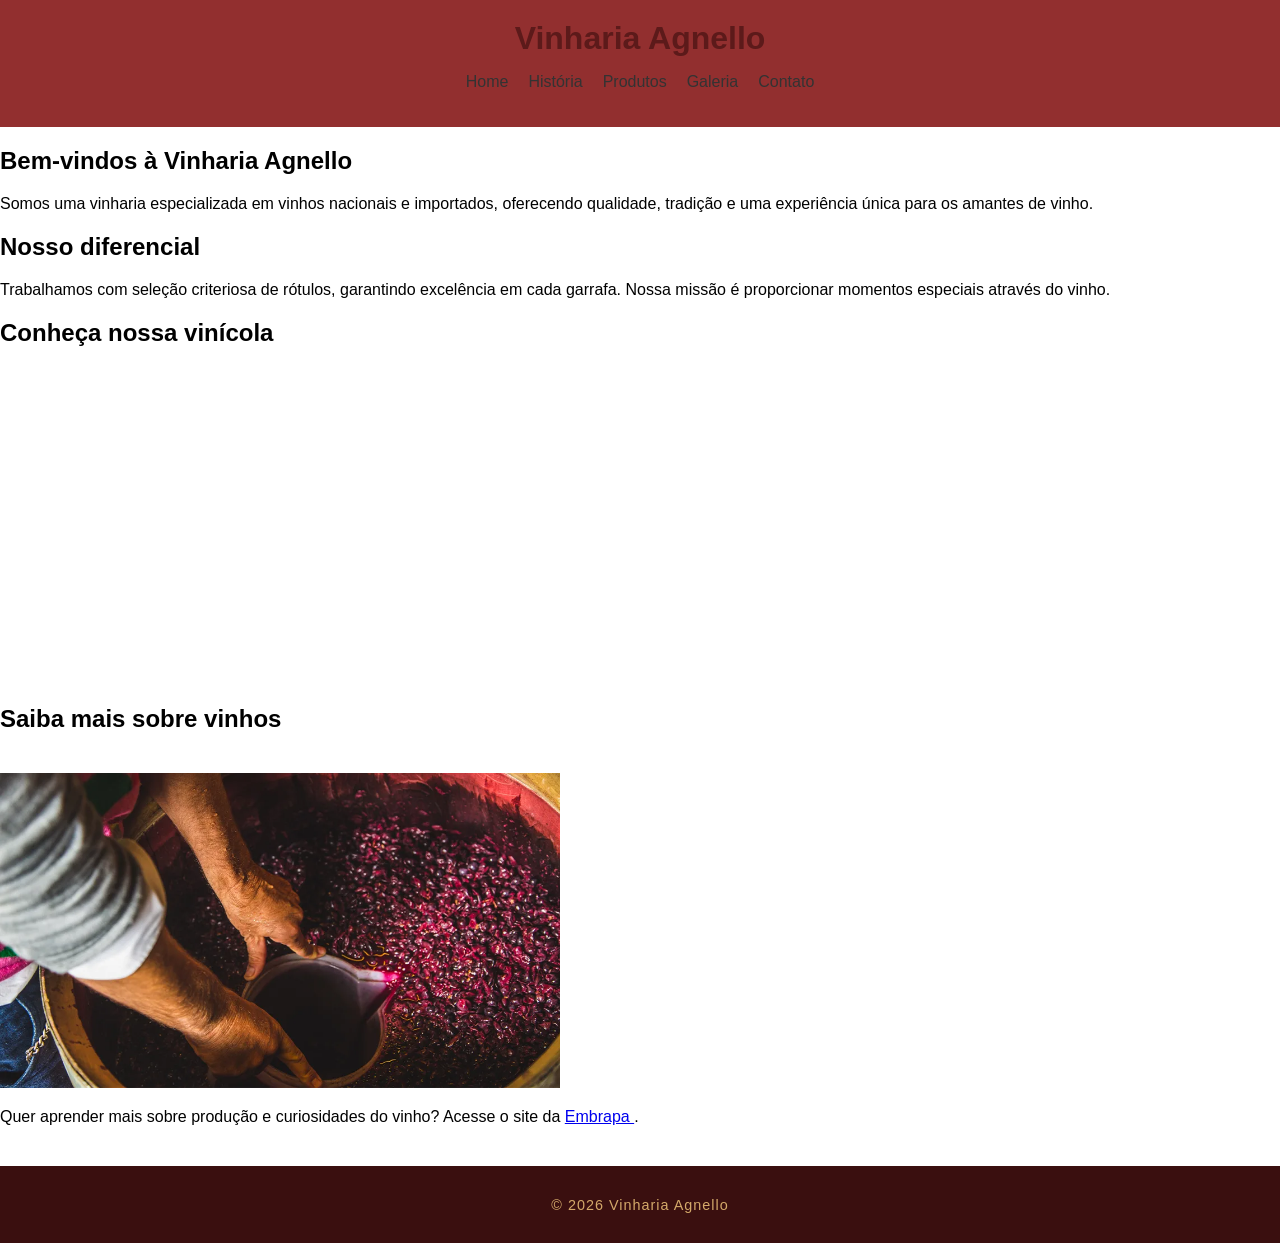
<file: index.html>
<!DOCTYPE html>
<html lang="pt-BR">
<head>
    <meta charset="UTF-8">
    <meta name="description" content="Vinharia Agnello - Vinhos de qualidade e tradição italiana.">
    <meta name="keywords" content="vinho, vinícola, vinhos finos, Agnello, uva">
    <meta name="viewport" content="width=device-width, initial-scale=1.0">
    <title>Vinharia Agnello</title>
    <link rel="stylesheet" href="src/css/style.css">
</head>

<body>

<header>
    <h1 id="titulo-principal">Vinharia Agnello</h1>

    <nav>
        <ul>
            <li><a href="index.html">Home</a></li>
            <li><a href="src/pages/historia.html">História</a></li>
            <li><a href="src/pages/produtos.html">Produtos</a></li>
            <li><a href="src/pages/galeria.html">Galeria</a></li>
            <li><a href="src/pages/contato.html">Contato</a></li>
        </ul>
    </nav>
</header>

<main>

    <section>
        <h2>Bem-vindos à Vinharia Agnello</h2>
        <p>
            Somos uma vinharia especializada em vinhos nacionais e importados, 
            oferecendo qualidade, tradição e uma experiência única para os amantes de vinho.
        </p>
    </section>

    <section>
        <h2>Nosso diferencial</h2>
        <p>
            Trabalhamos com seleção criteriosa de rótulos, garantindo excelência em cada garrafa. 
            Nossa missão é proporcionar momentos especiais através do vinho.
        </p>
    </section>

    <section class="video-index">
        <h2>Conheça nossa vinícola</h2>

        <iframe width="560" height="315"
            src="https://www.youtube.com/embed/oucOiQBuXMQ"
            title="YouTube video player"
            frameborder="0"
            allowfullscreen>
        </iframe>
    </section>

    <section>
        <h2>Saiba mais sobre vinhos</h2>

        <img src="src/assets/imgs/producao.jpg" alt="Produção de vinho" class="img-index" width="560" height="315">

        <p>
            Quer aprender mais sobre produção e curiosidades do vinho? 
            Acesse o site da 
            <a href="https://www.embrapa.br/uva-e-vinho" target="_blank">
                Embrapa
            </a>.
        </p>
    </section>

</main>

<footer>
    <p>© 2026 Vinharia Agnello</p>
</footer>

</body>
</html>
</file>
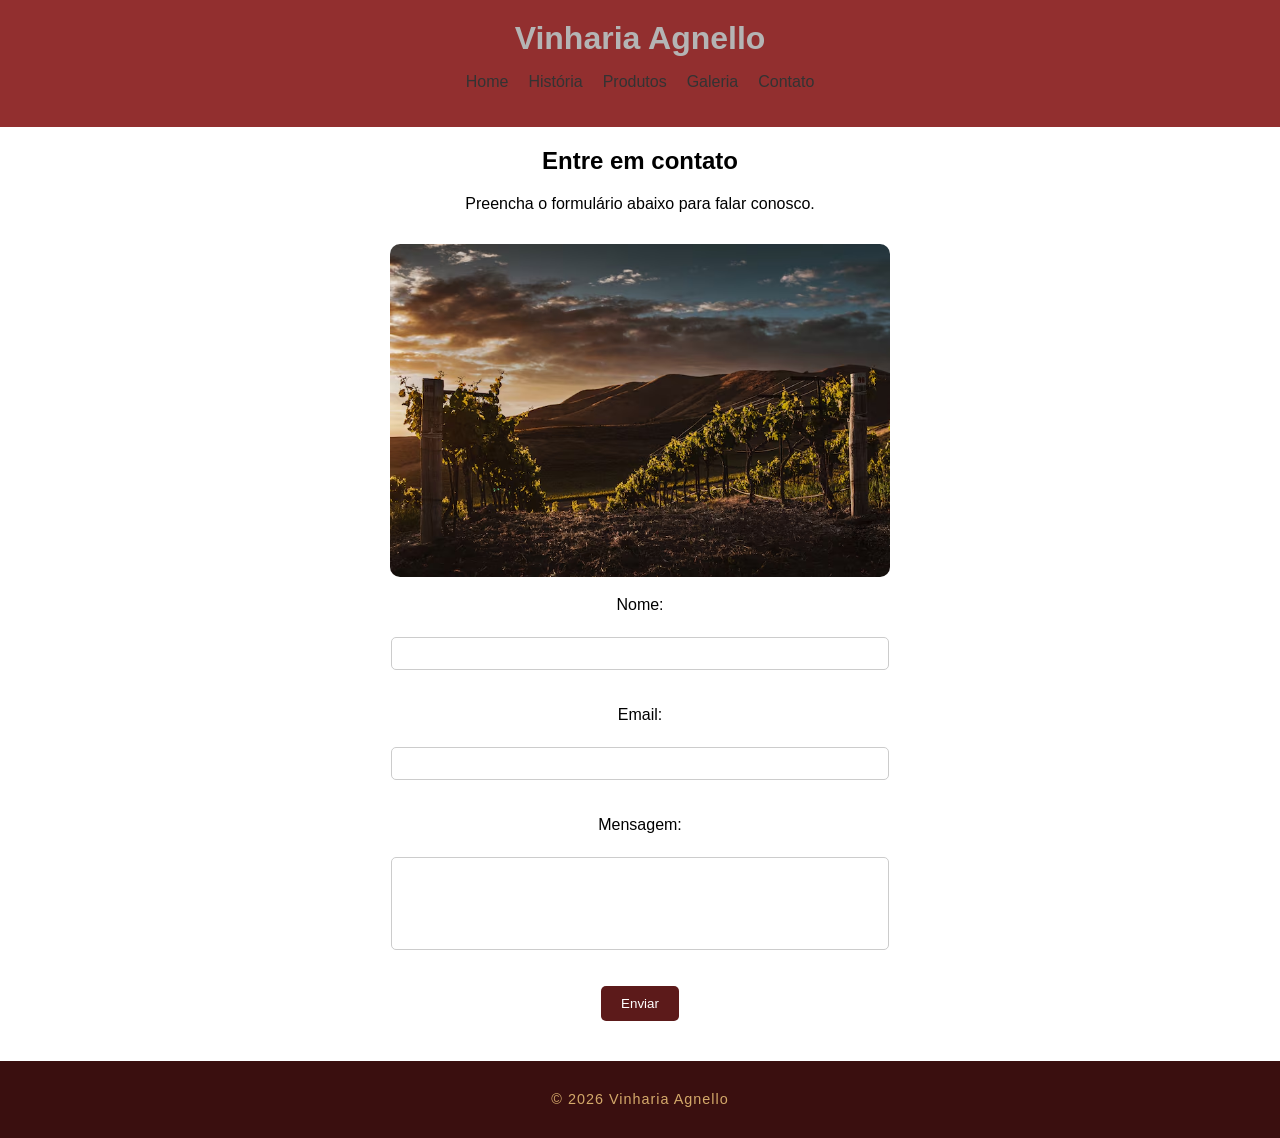
<file: src/pages/contato.html>
<!DOCTYPE html>
<html lang="pt-BR">
<head>
  <meta charset="UTF-8">
  <meta name="description" content="Entre em contato com a Vinharia Agnello">
  <meta name="keywords" content="contato, vinho, vinícola">
  <meta name="viewport" content="width=device-width, initial-scale=1.0">
  <title>Contato</title>
  <link rel="stylesheet" href="../css/style.css">
</head>

<body>

<header>
  <h1>Vinharia Agnello</h1>

  <nav>
    <ul>
      <li><a href="../../index.html">Home</a></li>
      <li><a href="historia.html">História</a></li>
      <li><a href="produtos.html">Produtos</a></li>
      <li><a href="galeria.html">Galeria</a></li>
      <li><a href="contato.html">Contato</a></li>
    </ul>
  </nav>
</header>

<main>

  <section id="contato">
    <h2>Entre em contato</h2>
    <p>Preencha o formulário abaixo para falar conosco.</p>

    <img src="../assets/imgs/vinicola.jpg" alt="Vinícola" class="img-contato">

    <form>
      <label for="nome">Nome:</label><br>
      <input type="text" id="nome" name="nome" required><br><br>

      <label for="email">Email:</label><br>
      <input type="email" id="email" name="email" required><br><br>

      <label for="mensagem">Mensagem:</label><br>
      <textarea id="mensagem" name="mensagem" rows="5" required></textarea><br><br>

      <button type="submit">Enviar</button>
    </form>
  </section>

</main>

<footer>
  <p>&copy; 2026 Vinharia Agnello</p>
</footer>

</body>
</html>
</file>
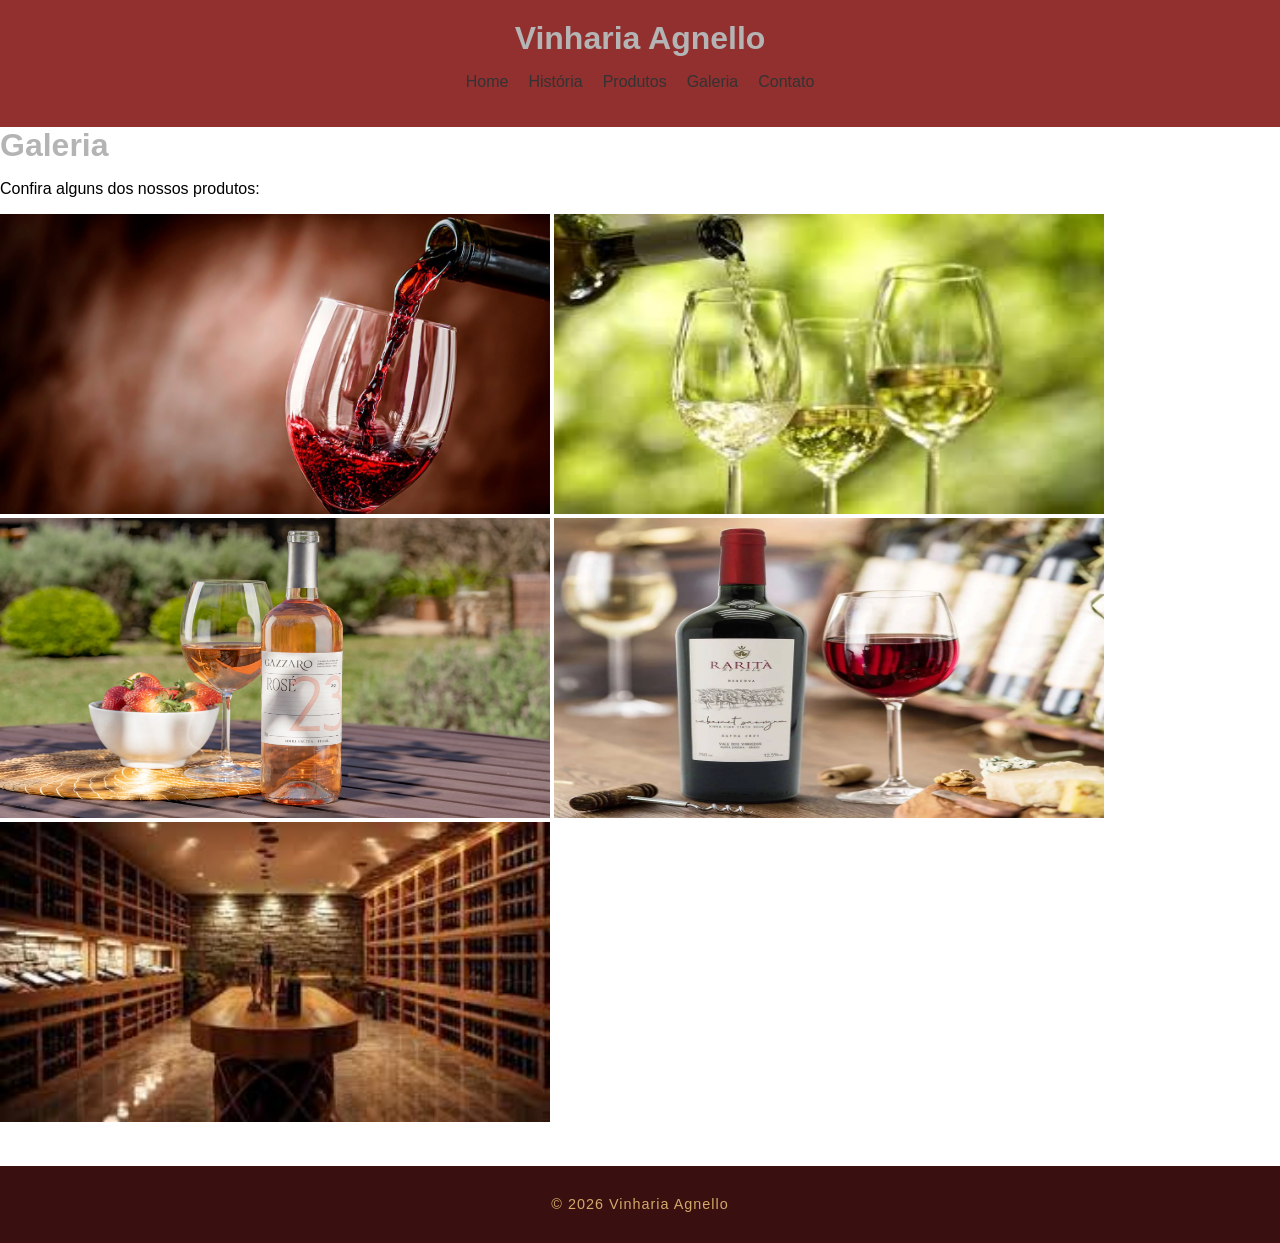
<file: src/pages/galeria.html>
<!DOCTYPE html>
<html lang="pt-BR">
<head>
  <meta charset="UTF-8">
  <meta name="description" content="Vinharia Agnello - Vinhos de qualidade e tradição italiana.">
  <meta name="keywords" content="vinho, vinícola, vinhos finos, Agnello, uva">
  <meta name="viewport" content="width=device-width, initial-scale=1.0">
  <title>Galeria</title>
  <link rel="stylesheet" href="../css/style.css">
</head>

<body>

<header>
  <h1>Vinharia Agnello</h1>

  <nav>
    <ul>
      <li><a href="../../index.html">Home</a></li>
      <li><a href="historia.html">História</a></li>
      <li><a href="produtos.html">Produtos</a></li>
      <li><a href="galeria.html">Galeria</a></li>
      <li><a href="contato.html">Contato</a></li>
    </ul>
  </nav>
</header>

  <main>

    <h1>Galeria</h1>
    <p>Confira alguns dos nossos produtos:</p>
      <img src="../assets/imgs/vinho.jpg" alt="Vinho" width="550" height="300">
      <img src="../assets/imgs/branco.jpg" alt="vinho branco" width="550" height="300">
      <img src="../assets/imgs/rose.jpg" alt="vinho rosé" width="550" height="300">
      <img src="../assets/imgs/tinto.jpg" alt="vinho tinto" width="550" height="300">
      <img src="../assets/imgs/vinharia.jpg" alt="vinharia" width="550" height="300">

  </main>

  <footer>
  <p>&copy; 2026 Vinharia Agnello</p>
</footer>

</body>
</html>
</file>
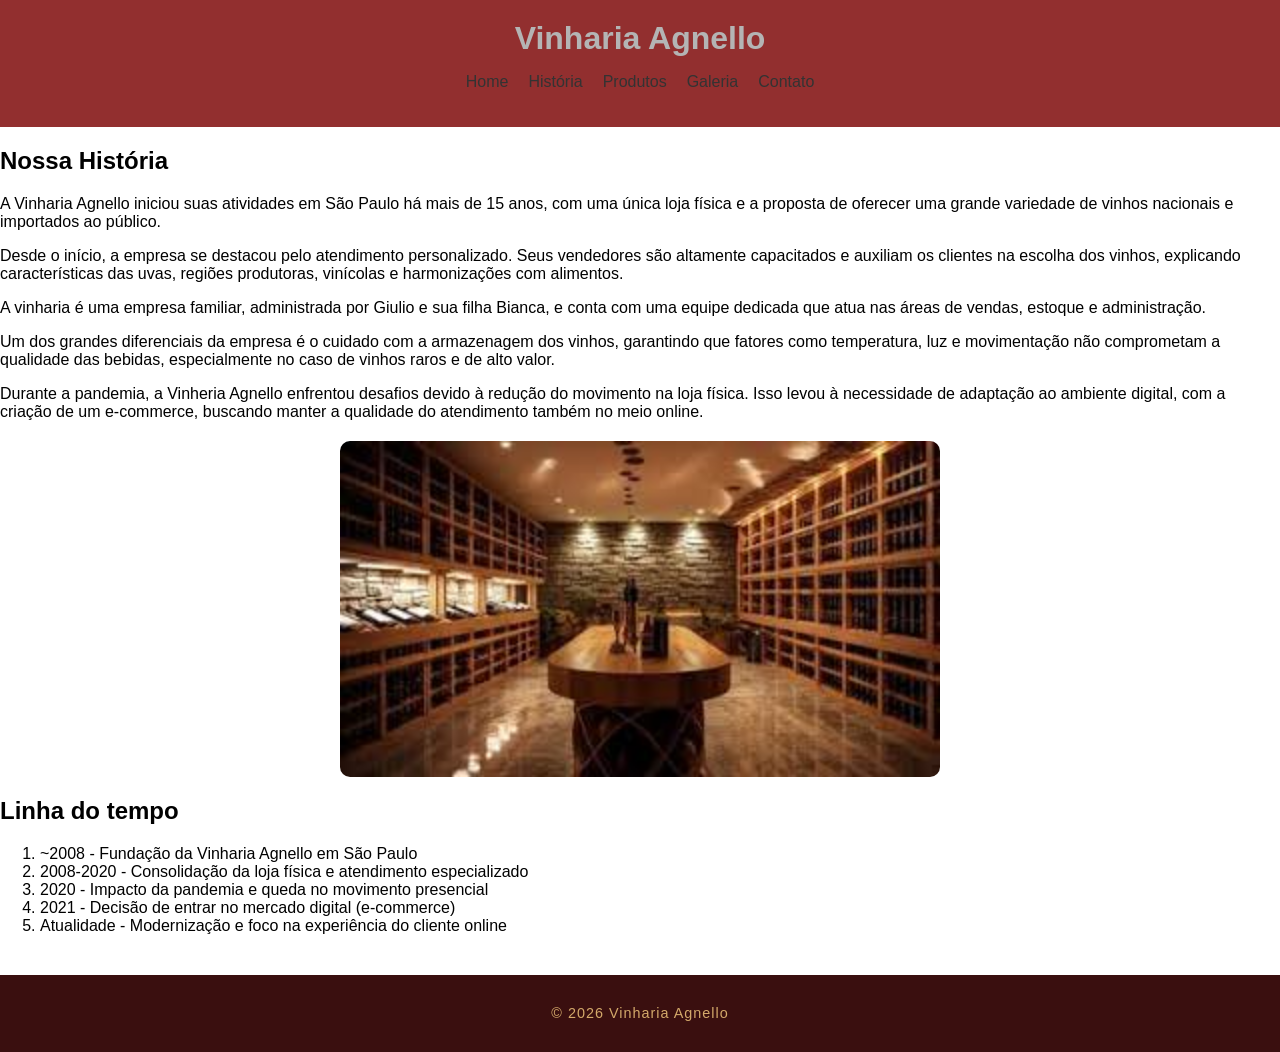
<file: src/pages/historia.html>
<!DOCTYPE html>
<html lang="pt-BR">
<head>
  <meta charset="UTF-8">
  <meta name="description" content="História da Vinharia Agnello">
  <meta name="keywords" content="vinho, história, vinícola, Agnello">
  <meta name="viewport" content="width=device-width, initial-scale=1.0">
  <title>História</title>
  <link rel="stylesheet" href="../css/style.css">
</head>

<body>

<header>
  <h1>Vinharia Agnello</h1>

  <nav>
    <ul>
      <li><a href="../../index.html">Home</a></li>
      <li><a href="historia.html">História</a></li>
      <li><a href="produtos.html">Produtos</a></li>
      <li><a href="galeria.html">Galeria</a></li>
      <li><a href="contato.html">Contato</a></li>
    </ul>
  </nav>
</header>

<main>

  <section id="historia">
  <h2>Nossa História</h2>

  <p>
    A Vinharia Agnello iniciou suas atividades em São Paulo há mais de 15 anos, 
    com uma única loja física e a proposta de oferecer uma grande variedade de vinhos 
    nacionais e importados ao público.
  </p>

  <p>
    Desde o início, a empresa se destacou pelo atendimento personalizado. 
    Seus vendedores são altamente capacitados e auxiliam os clientes na escolha dos vinhos, 
    explicando características das uvas, regiões produtoras, vinícolas e harmonizações com alimentos.
  </p>

  <p>
    A vinharia é uma empresa familiar, administrada por Giulio e sua filha Bianca, 
    e conta com uma equipe dedicada que atua nas áreas de vendas, estoque e administração.
  </p>

  <p>
    Um dos grandes diferenciais da empresa é o cuidado com a armazenagem dos vinhos, 
    garantindo que fatores como temperatura, luz e movimentação não comprometam a qualidade 
    das bebidas, especialmente no caso de vinhos raros e de alto valor.
  </p>

  <p>
    Durante a pandemia, a Vinheria Agnello enfrentou desafios devido à redução do movimento 
    na loja física. Isso levou à necessidade de adaptação ao ambiente digital, com a criação 
    de um e-commerce, buscando manter a qualidade do atendimento também no meio online.
  </p>

  <img src="../assets/imgs/vinharia.jpg" alt="Vinharia Agnello" class="img-historia">
</section>

  <section>
  <h2>Linha do tempo</h2>

  <ol>
    <li>~2008 - Fundação da Vinharia Agnello em São Paulo</li>
    <li>2008-2020 - Consolidação da loja física e atendimento especializado</li>
    <li>2020 - Impacto da pandemia e queda no movimento presencial</li>
    <li>2021 - Decisão de entrar no mercado digital (e-commerce)</li>
    <li>Atualidade - Modernização e foco na experiência do cliente online</li>
  </ol>

</section>

</main>

<footer>
  <p>&copy; 2026 Vinharia Agnello</p>
</footer>

</body>
</html>
</file>
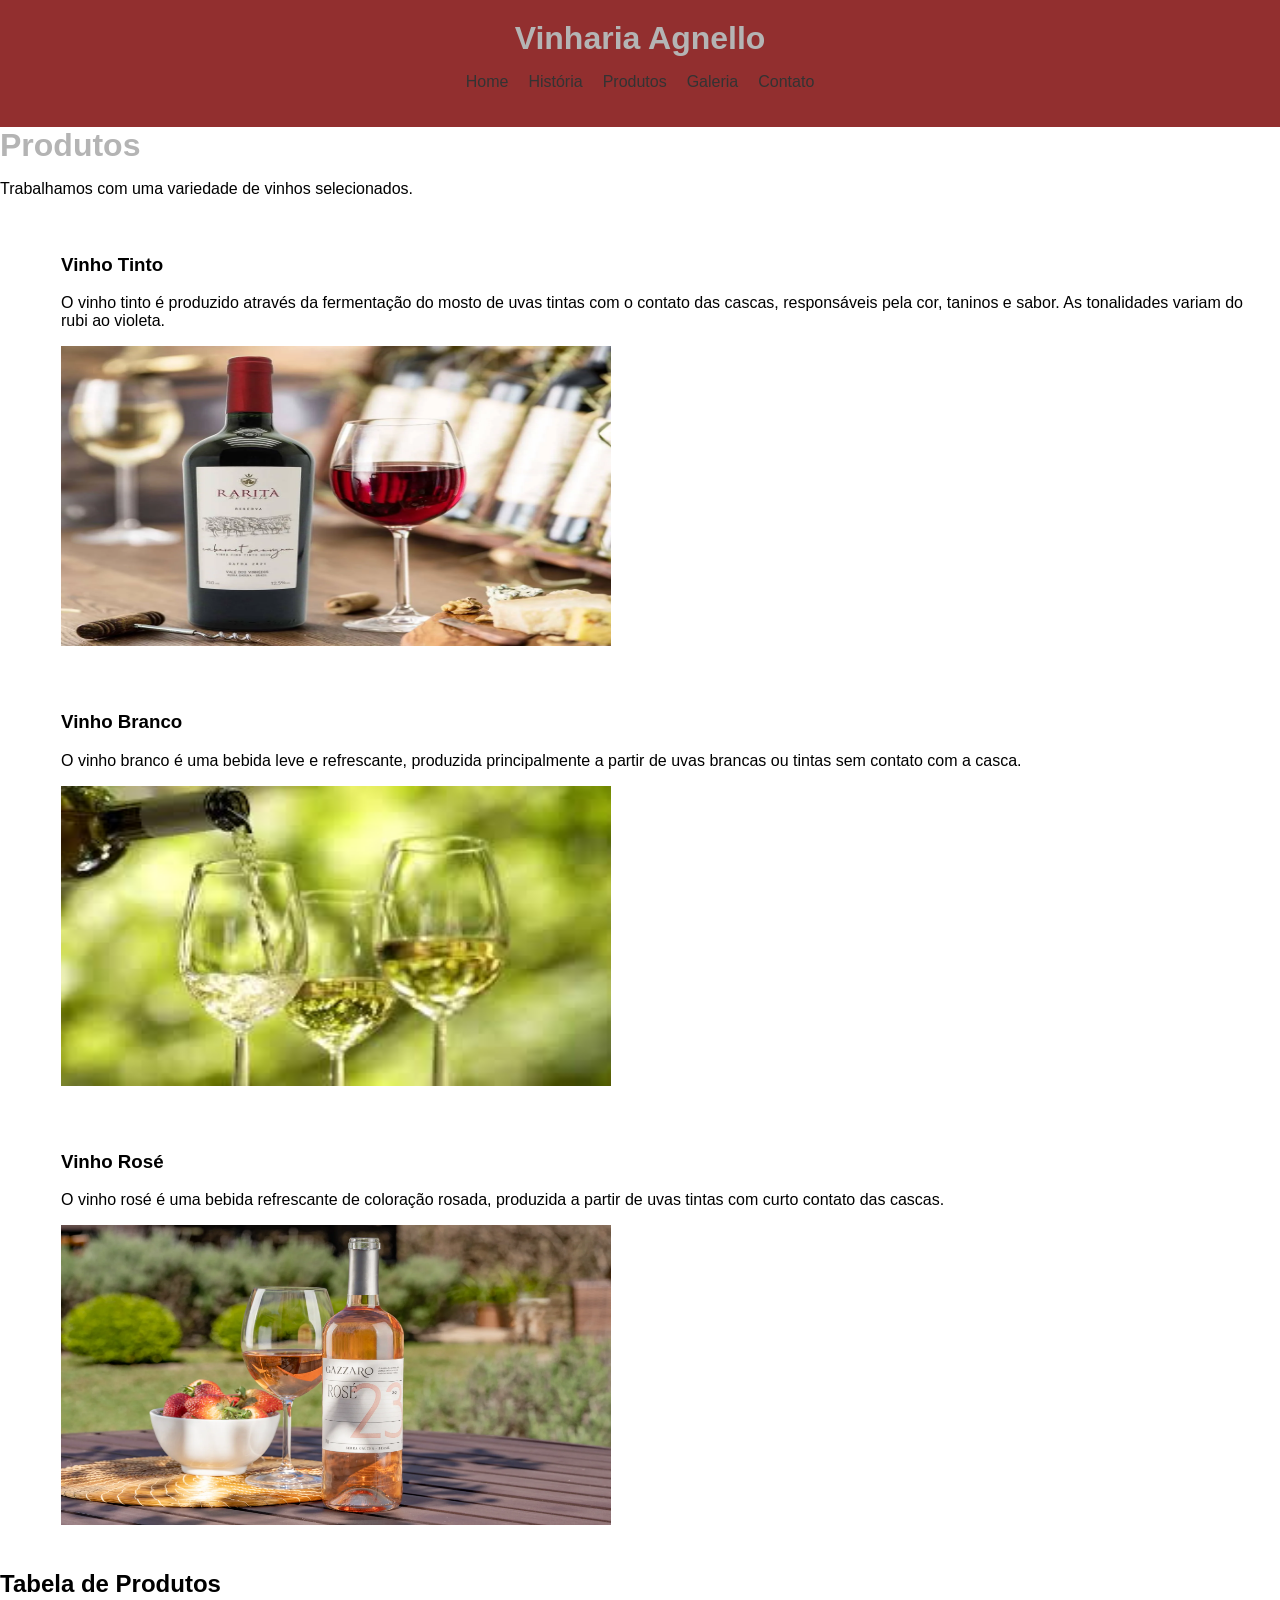
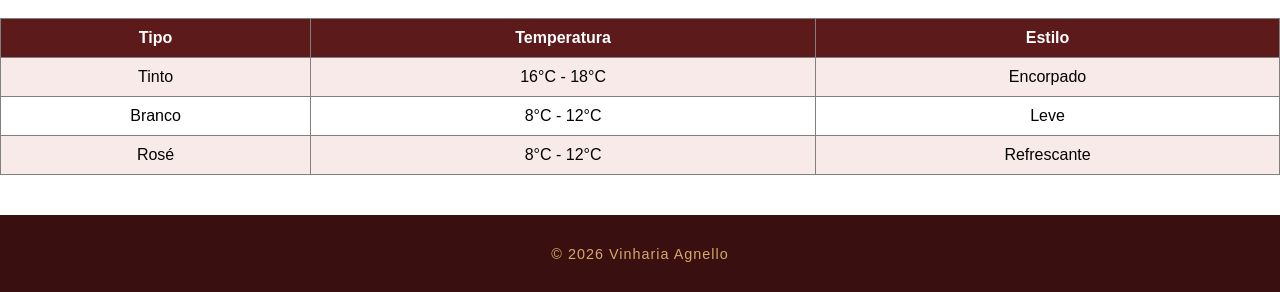
<file: src/pages/produtos.html>
<!DOCTYPE html>
<html lang="pt-BR">
<head>
  <meta charset="UTF-8">
  <meta name="description" content="Vinharia Agnello - Vinhos de qualidade e tradição italiana.">
  <meta name="keywords" content="vinho, vinícola, vinhos finos, Agnello, uva">
  <meta name="viewport" content="width=device-width, initial-scale=1.0">
  <title>Produtos</title>
  <link rel="stylesheet" href="../css/style.css">
</head>

<body>

<header>

  <h1>Vinharia Agnello</h1>

  <nav>
    <ul>
      <li><a href="../../index.html">Home</a></li>
      <li><a href="historia.html">História</a></li>
      <li><a href="produtos.html">Produtos</a></li>
      <li><a href="galeria.html">Galeria</a></li>
      <li><a href="contato.html">Contato</a></li>
    </ul>
  </nav>
</header>

<main>

  <h1>Produtos</h1>
  <p>Trabalhamos com uma variedade de vinhos selecionados.</p>

  <ul>
    <li>
      <h3>Vinho Tinto</h3>
      <p>O vinho tinto é produzido através da fermentação do mosto de uvas tintas com o contato das cascas, responsáveis pela cor, taninos e sabor. As tonalidades variam do rubi ao violeta.</p>
      <img src="../assets/imgs/tinto.jpg" alt="vinho tinto" width="550" height="300">
    </li>

    <li>
      <h3>Vinho Branco</h3>
      <p>O vinho branco é uma bebida leve e refrescante, produzida principalmente a partir de uvas brancas ou tintas sem contato com a casca.</p>
      <img src="../assets/imgs/branco.jpg" alt="vinho branco" width="550" height="300">
    </li>

    <li>
      <h3>Vinho Rosé</h3>
      <p>O vinho rosé é uma bebida refrescante de coloração rosada, produzida a partir de uvas tintas com curto contato das cascas.</p>
      <img src="../assets/imgs/rose.jpg" alt="vinho rosé" width="550" height="300">
    </li>
  </ul>

  <section>
    <h2>Tabela de Produtos</h2>

    <table border="1">
      <tr>
        <th>Tipo</th>
        <th>Temperatura</th>
        <th>Estilo</th>
      </tr>
      <tr>
        <td>Tinto</td>
        <td>16°C - 18°C</td>
        <td>Encorpado</td>
      </tr>
      <tr>
        <td>Branco</td>
        <td>8°C - 12°C</td>
        <td>Leve</td>
      </tr>
      <tr>
        <td>Rosé</td>
        <td>8°C - 12°C</td>
        <td>Refrescante</td>
      </tr>
    </table>
  </section>

</main>

<footer>
  <p>&copy; 2026 Vinharia Agnello</p>
</footer>

</body>
</html>
</file>
<file: src/css/style.css>
@import url('efeitos.css');

body {
    margin: 0;
    font-family: Arial;
}
header {
    background-color: rgb(146, 47, 47);
    padding: 20px;
    text-align: center;
}
h1 {
    color: rgb(180, 180, 180);
    margin: 0;
}
nav ul {
    list-style: none;
    display: flex;
    justify-content: center;
    gap: 20px;
    padding: 0;
}
nav a {
    color: rgb(48, 48, 48);
    text-decoration: none;
}
nav a:hover {
    color: rgba(0, 0, 0, 0.795);
}

.video-index {
  margin-top: 20px;
}

.img-index {
 margin-top: 20px;
}

table {
  border-collapse: collapse;
  width: 100%;
}

th, td {
  padding: 10px;
  text-align: center;
}

th {
  background-color: #5c1a1a;
  color: white;
}

#titulo-principal {
  text-align: center;
  color: #5c1a1a;
}

#contato {
  max-width: 600px;
  margin: 0 auto;
  text-align: center;
}

.img-contato {
  width: 100%;
  max-width: 500px;
  border-radius: 10px;
  margin: 15px 0;
}

form {
  display: flex;
  flex-direction: column;
  align-items: center;
}

input, textarea {
  width: 80%;
  padding: 8px;
  margin-top: 5px;
  border-radius: 5px;
  border: 1px solid #ccc;
}

button {
  background-color: #5c1a1a;
  color: white;
  padding: 10px 20px;
  border: none;
  border-radius: 5px;
  cursor: pointer;
}

button:hover {
  background-color: #7a2525;
}


.img-historia {
  width: 100%;
  max-width: 600px;
  display: block;
  margin: 20px auto;
  border-radius: 10px;
}

#mensagem {
  resize: none;
}
</file>
